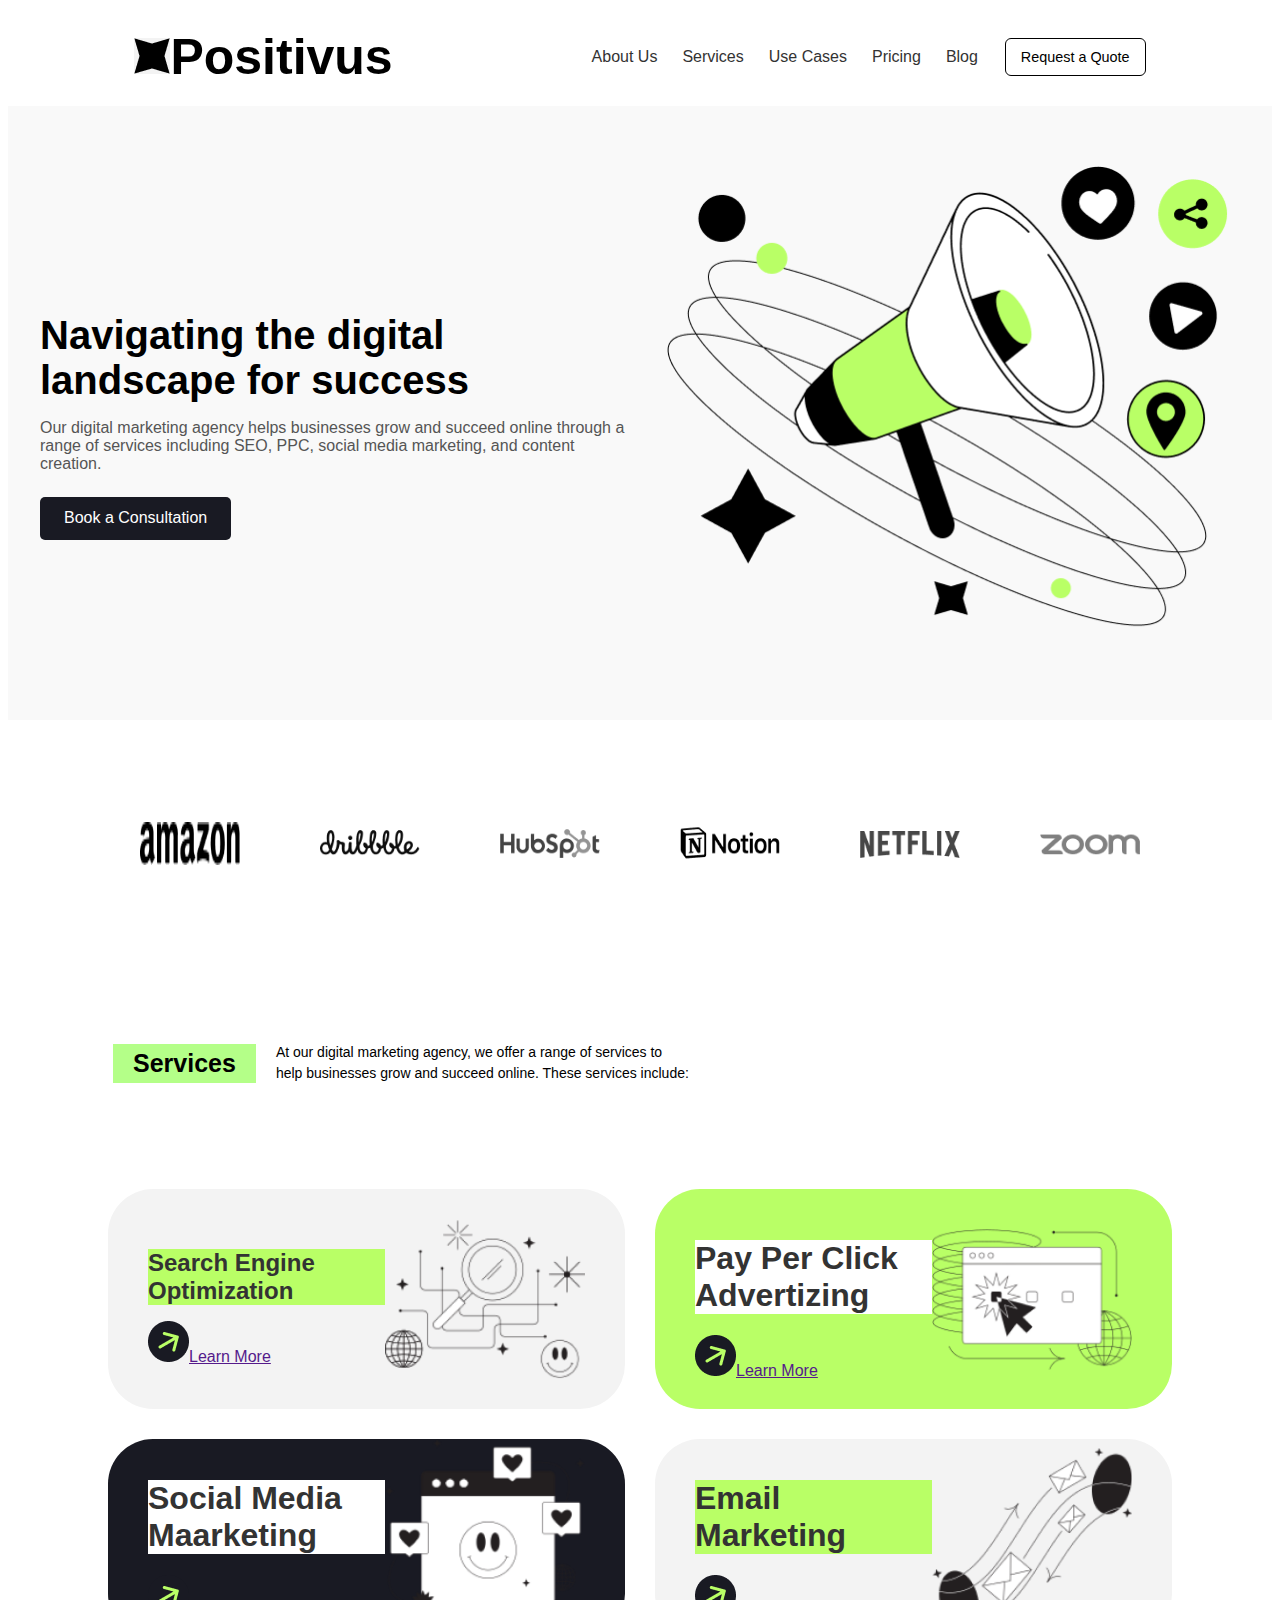
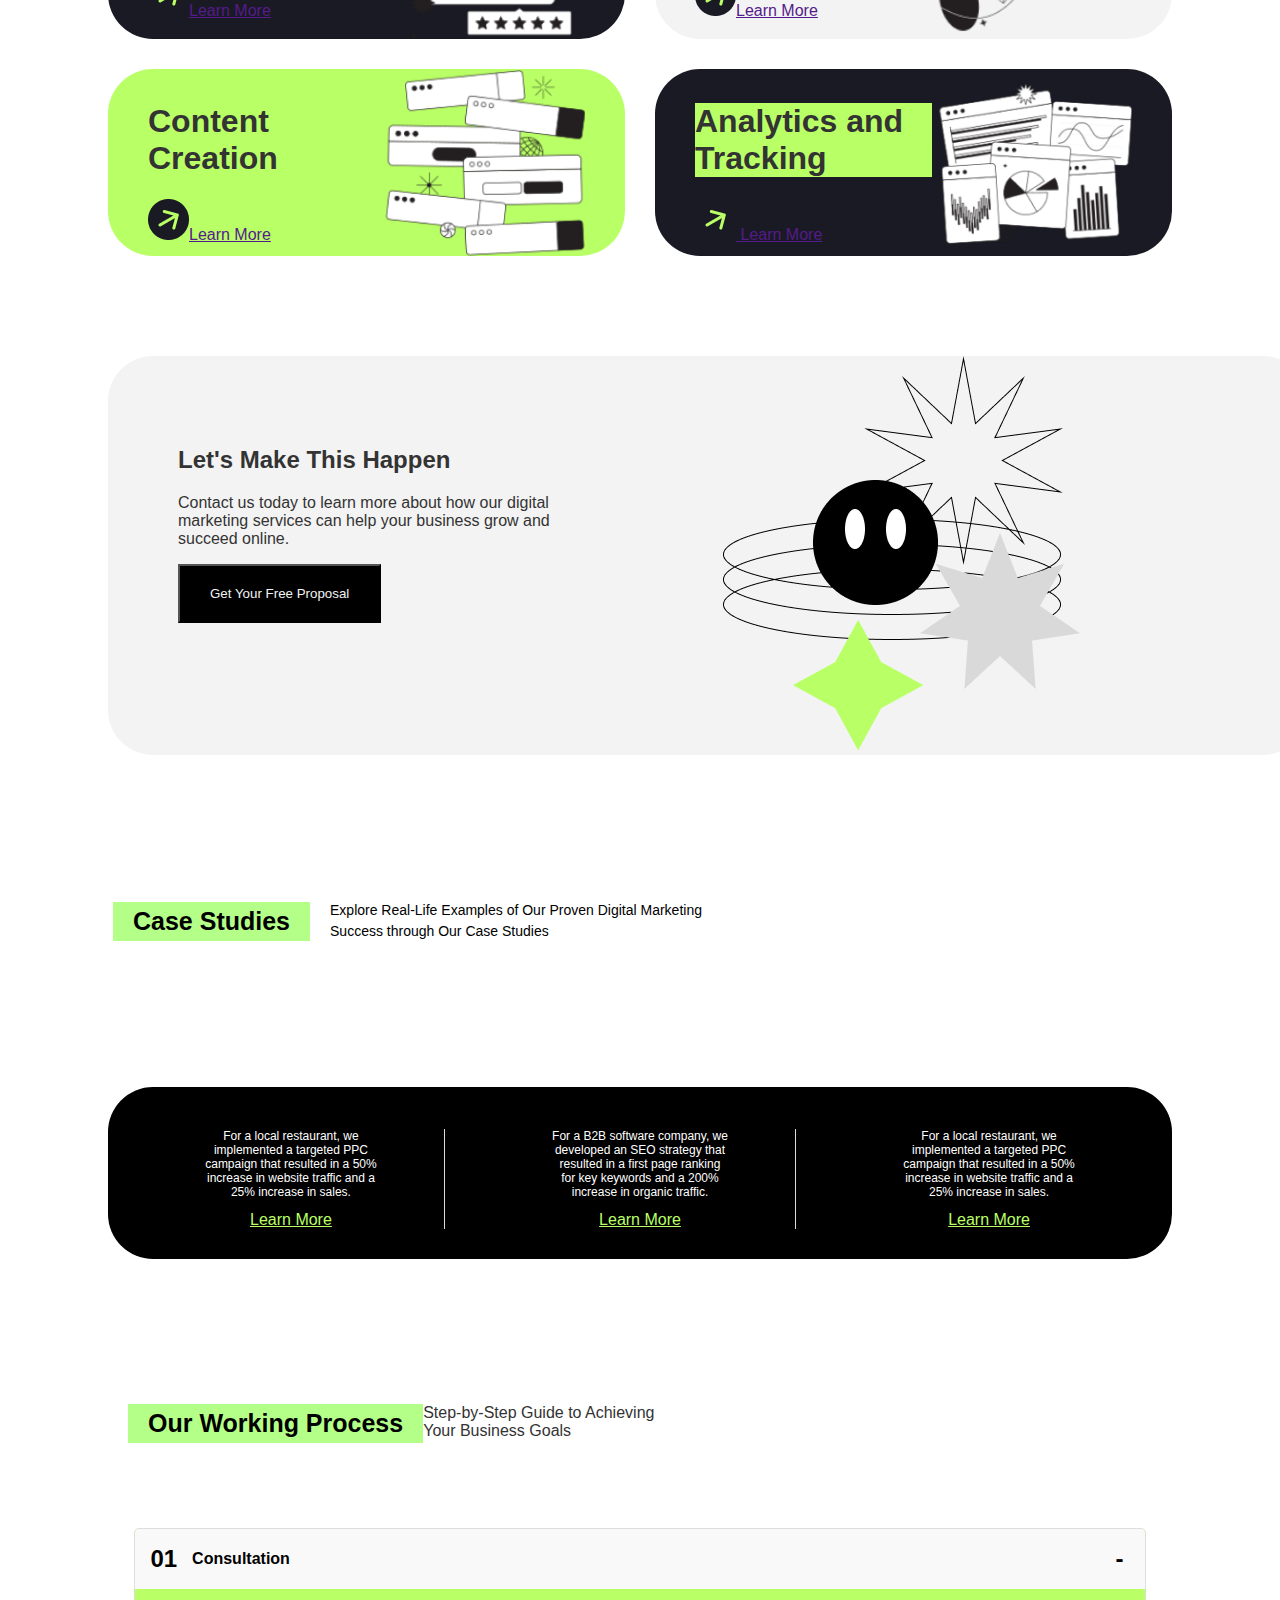
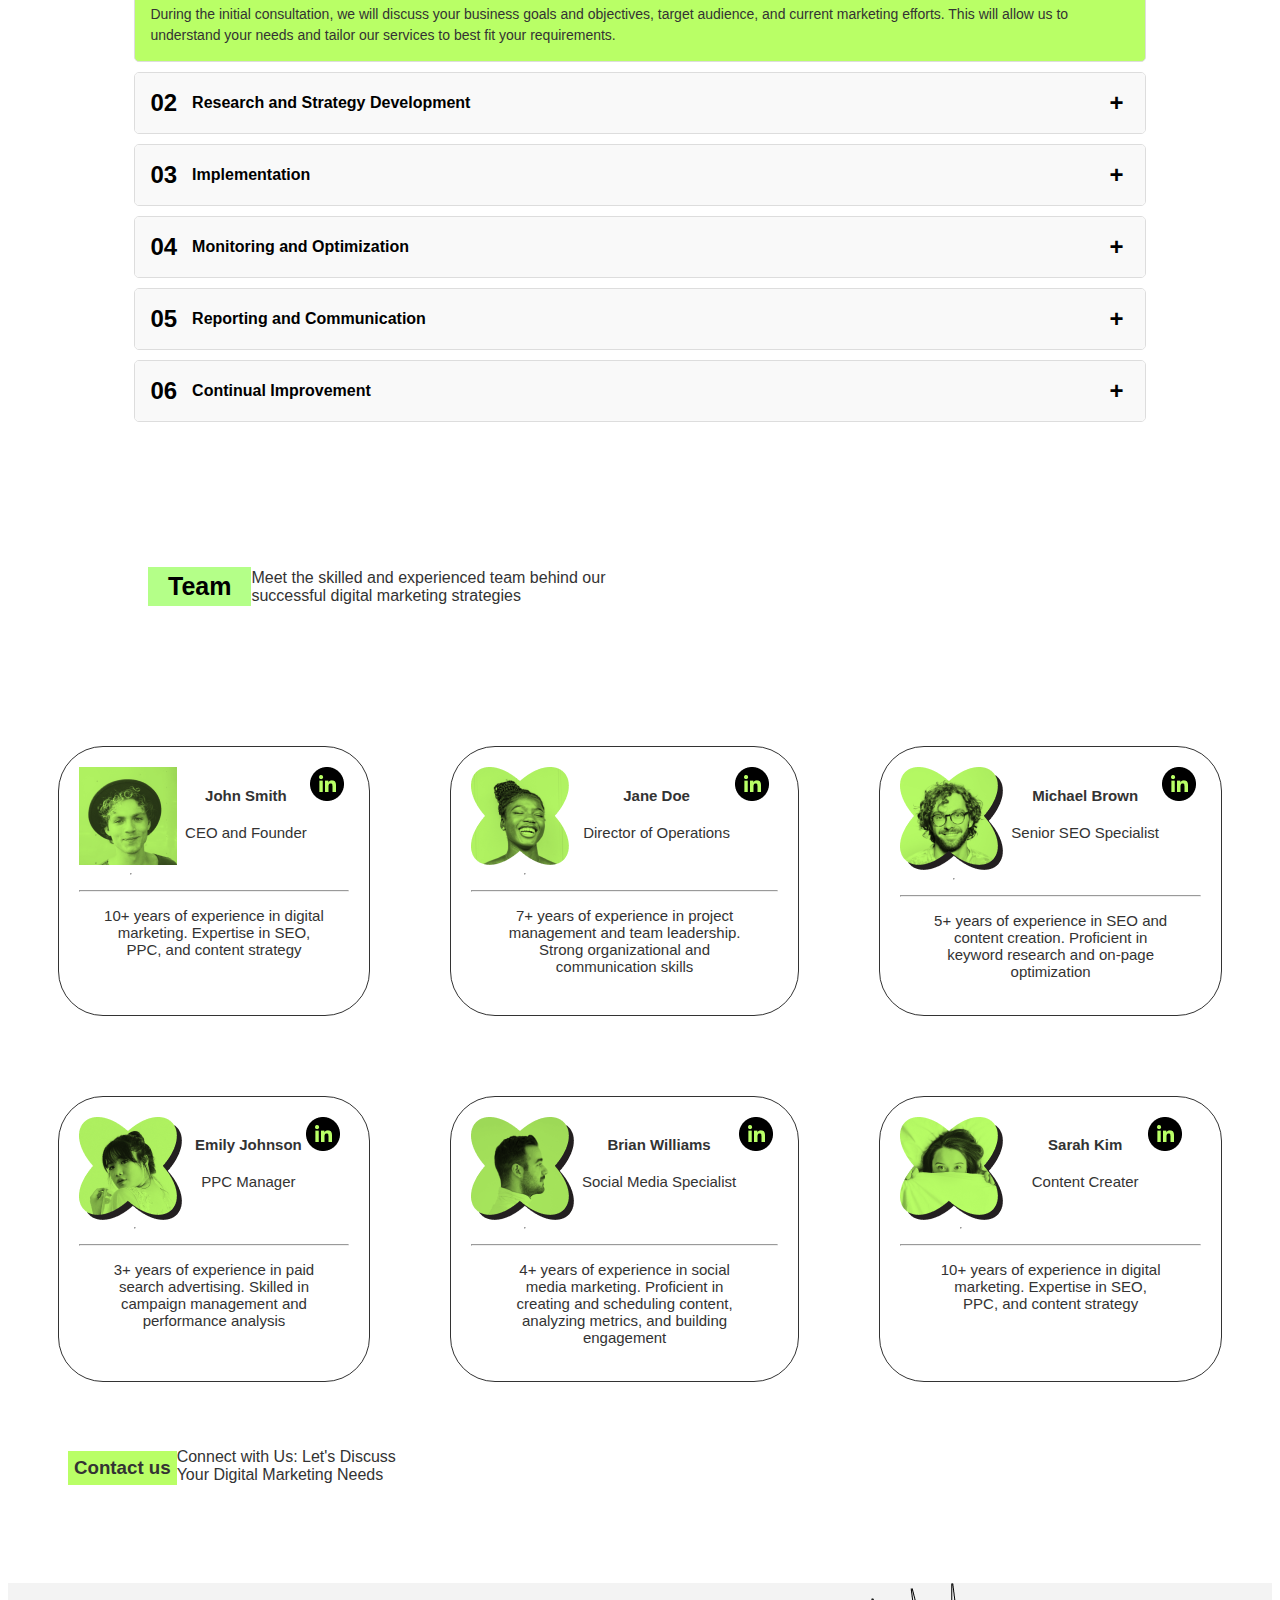
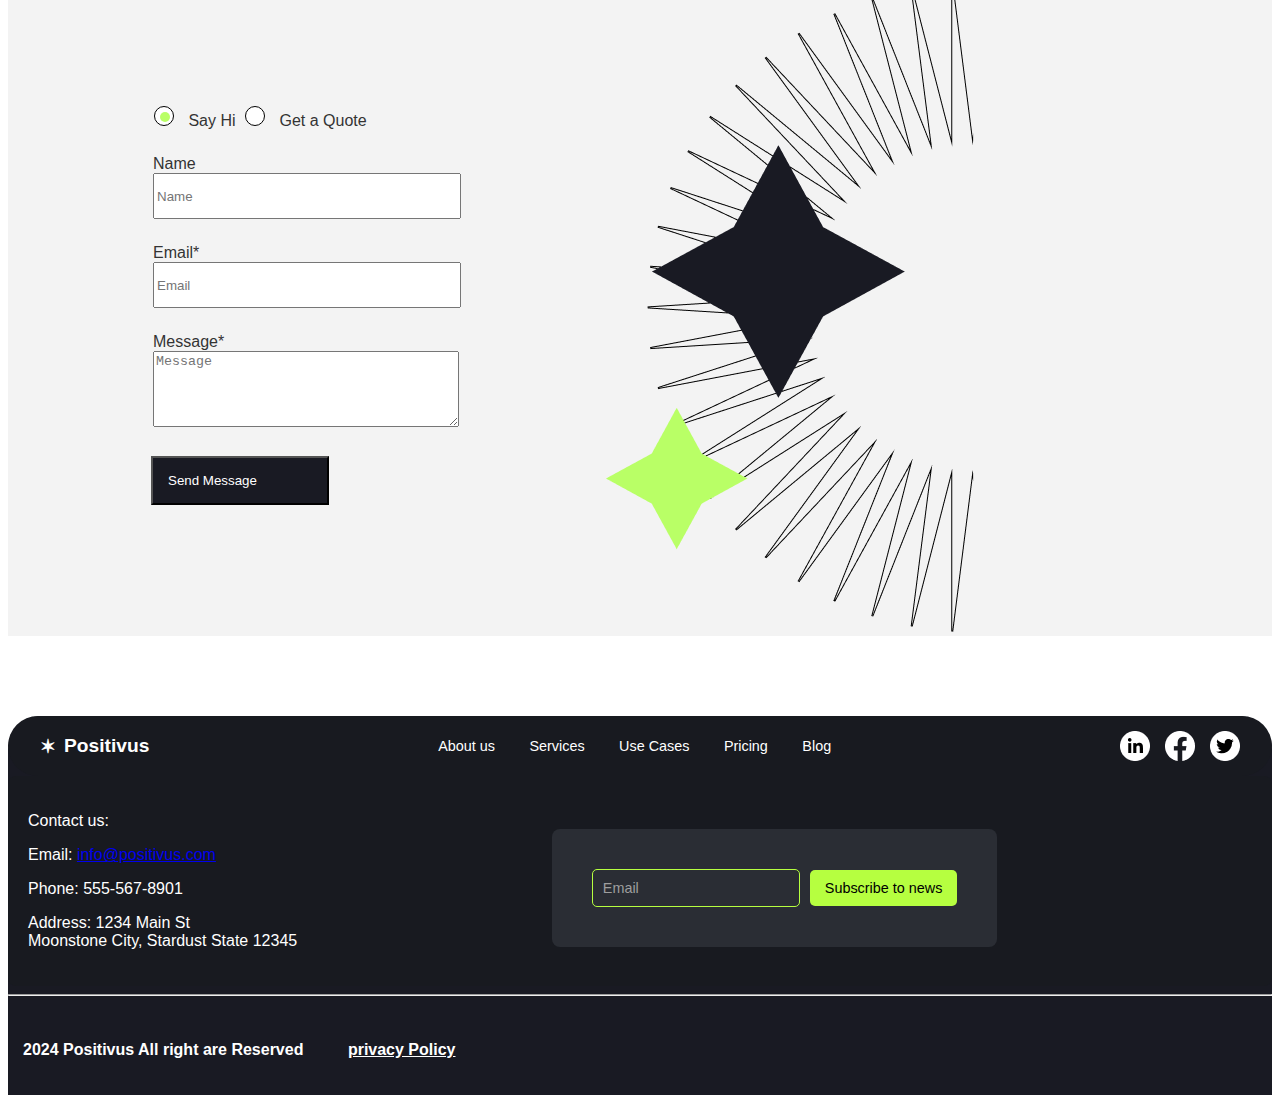
<file: index.html>
<!DOCTYPE html>
<html lang="en">
<head>
    <meta charset="UTF-8">
    <meta name="viewport" content="width=device-width, initial-scale=1.0">
    <title>Document</title>
    <link rel="stylesheet" href="style.css">
</head>
<body>
    <!-- Navbar -->
  <header class="navbar">
    <div class="logo"><img class="one" src="photo/logo.png" alt="">Positivus</div>
    <nav>
      <ul class="nav-links">
        <li><a href="pages/about-us.html">About Us</a></li>
        <li><a href="pages/services.html">Services</a></li>
        <li><a href="pages/user-case.html">Use Cases</a></li>
        <li><a href="pages/Pricing.html">Pricing</a></li>
        <li><a href="pages/blog.html">Blog</a></li>
      </ul>
    </nav>
    <button class="quote-btn">Request a Quote</button>
  </header>

  <!-- Hero Section -->
  <main class="hero">
    <div class="hero-content">
      <h1>Navigating the digital landscape for success</h1>
      <p>
        Our digital marketing agency helps businesses grow and succeed online
        through a range of services including SEO, PPC, social media marketing,
        and content creation.
      </p>
      <button class="consult-btn">Book a Consultation</button>
    </div>
    <div class="hero-image">
      <img src="photo/Illustration.png" alt="Digital Marketing Illustration">
    </div>
  </main>

 
  <section class="brands">
    <!-- <h2>Trusted by Leading Companies</h2> -->
    <div class="brand-logos">
      <img src="photo/amazon.png" alt="Amazon">
      <img src="photo/dirbble.png" alt="Dribbble">
      <img src="photo/hubspot.png" alt="HubSpot">
      <img src="photo/notion.png" alt="Notion">
      <img src="photo/netflix.png" alt="Netflix">
      <img src="photo/zoom.png" alt="Zoom">
    </div>
  </section>

  <div class="services-container">
    <div class="services-title">Services</div>
    <div class="services-text">
        At our digital marketing agency, we offer a range of services to <br> help businesses grow and succeed online. These services include:
    </div>
</div>
<div class="grid-container">
        
  <div class="first card  one">
      <div class="content">
          <h1 class="search">Search Engine Optimization</h1>
          <a href=""><img src="photo/learnmore.png" alt="">Learn More</a>
      </div>
      <img class="images" src="photo/websearch.png" alt="">
  </div>
  
  <div class="first card two">

      <div class="content">
          <h1 class="pay">Pay Per Click Advertizing</h1>
         <a href=""><img src="photo/learnmore.png" alt="">Learn More</a>
      </div>
      <img class="images" src="photo/payperclick.png" alt="">

  </div>
 
  <div class="first card three">
      <div class="content">
          <h1 class="social">Social Media Maarketing</h1>
         <a href=""><img src="photo/learnmore.png" alt="">Learn More</a>
      </div>
      <img class="images" src="photo/Socialmediamarketing.png" alt="">
      
  </div>
  <div class="first card four">
      <div class="content">
          <h1 class="email">Email Marketing</h1>
         <a href=""><img src="photo/learnmore.png" alt="">Learn More</a>
      </div>
      <img class="first images" src="photo/Email marketing.png" alt="">
  </div>
  <div class="first card five">
      <div class="first content">
          <h1>Content Creation</h1>
         <a href=""><img src="photo/learnmore.png" alt="">Learn More</a>
      </div>
      <img class="first images" src="photo/contentcreation.png" alt="">
  </div>
  <div class="first card six">
      <div class="content">
          <h1 class="Analytics">Analytics and Tracking</h1>
        <a  href=""> <img class="something" src="photo/learnmore.png" alt=""> <span class="manmade">Learn More</span></a>
        
      </div>
      <img class="images" src="photo/analysisandtracking.png" alt="">
  </div>
</div>

<div class="container">

  <div class="firstc">
 <h2>Let's Make This Happen</h2>
 <p> Contact us today to learn more about how our digital  <br>marketing services can help your business grow and <br> succeed online.</p>
  

 <button class="free">Get Your Free Proposal</button>
</div>

  <div class="secondc">
     <img src="photo/ok.png" alt="">
  </div>

 </div>

 <div class="case-study-container">
  <div class="case-study-title">Case Studies</div>
  <div class="case-study-text">
      Explore Real-Life Examples of Our Proven Digital Marketing <br>Success through Our Case Studies
  </div>

  </div>
  
  <div class="casegrid-container">
    <div class="grid-item item-one">
        <div class="content-one">
            <p>For a local restaurant, we <br> implemented a targeted PPC <br>campaign that resulted in a 50% <br>increase in website traffic and a <br>25% increase in sales.</p>
            <a href="#">Learn More</a>
        </div>
    </div>

    <div class="grid-item item-two">
        <div class="content-two">
            <p>For a B2B software company, we <br>developed an SEO strategy that <br>resulted in a first page ranking <br>for key keywords and a 200% <br>increase in organic traffic.</p>
            <a href="#">Learn More</a>
        </div>
    </div>

    <div class="grid-item item-three">
        <div class="content-three">
            <p>For a local restaurant, we <br> implemented a targeted PPC <br>campaign that resulted in a 50% <br>increase in website traffic and a <br>25% increase in sales.</p>
            <a href="#">Learn More</a>
        </div>
    </div>  
</div>

<div class="Working-container">
  <div class="Working-container-title">Our Working Process</div>
  <div class="Working-container-text">
      Step-by-Step Guide to Achieving <br>Your Business Goals
  </div>
</div>

<div class="accordion-container">
  <div class="accordion-item active">
    <div class="accordion-header">
      <span class="accordion-number">01</span>
      <span class="accordion-title">Consultation</span>
      <button class="accordion-toggle">-</button>
    </div>
    <div class="accordion-content">
      <p>
        During the initial consultation, we will discuss your business goals and objectives, target audience, and current marketing efforts. This will allow us to understand your needs and tailor our services to best fit your requirements.
      </p>
    </div>
  </div>
  <div class="accordion-item">
    <div class="accordion-header">
      <span class="accordion-number">02</span>
      <span class="accordion-title">Research and Strategy Development</span>
      <button class="accordion-toggle">+</button>
    </div>
    <div class="accordion-content">
      <p>
        Our team conducts in-depth research to understand market trends and develops a customized strategy to align with your business goals.
      </p>
    </div>
  </div>
  <div class="accordion-item">
    <div class="accordion-header">
      <span class="accordion-number">03</span>
      <span class="accordion-title">Implementation</span>
      <button class="accordion-toggle">+</button>
    </div>
    <div class="accordion-content">
      <p>
        We implement the strategies with precision, ensuring all aspects of your business requirements are met effectively and on time.
      </p>
    </div>
  </div>
  <div class="accordion-item">
    <div class="accordion-header">
      <span class="accordion-number">04</span>
      <span class="accordion-title">Monitoring and Optimization</span>
      <button class="accordion-toggle">+</button>
    </div>
    <div class="accordion-content">
      <p>
        Continuous monitoring helps us analyze performance, identify improvement areas, and optimize processes for better results.
      </p>
    </div>
  </div>
  <div class="accordion-item">
    <div class="accordion-header">
      <span class="accordion-number">05</span>
      <span class="accordion-title">Reporting and Communication</span>
      <button class="accordion-toggle">+</button>
    </div>
    <div class="accordion-content">
      <p>
        Transparent reporting ensures you stay updated on progress, with regular communication to address your feedback.
      </p>
    </div>
  </div>
  <div class="accordion-item">
    <div class="accordion-header">
      <span class="accordion-number">06</span>
      <span class="accordion-title">Continual Improvement</span>
      <button class="accordion-toggle">+</button>
    </div>
    <div class="accordion-content">
      <p>
        We embrace innovation and implement changes as required to ensure sustained growth and success for your business.
      </p>
    </div>
  </div>
</div>
<div class="team-container">
  <div class="team-container-title">Team</div>
  <div class="team-container-text">
      Meet the skilled and experienced team behind our  <br>successful digital marketing strategies
  </div>
</div>

<div class="team-grid-container">
  <div class="team-grid-item">
    <div class="team-info-card">
        <!-- Profile Image -->
        <img class="team-images-info-card" src="photo/johansmith.png" alt="Profile Picture">

        <!-- Header Section -->
        <div class="team-header-section">
            <h4>John Smith</h4>
            <p>CEO and Founder</p>
        </div>

        <!-- Social Icon -->
        <img class="team-logo-info-card" src="photo/Social icon.png" alt="Social Media Icon">
        
        <hr>
    </div>
    <hr>
    <p>10+ years of experience in digital <br>marketing. Expertise in SEO,<br> PPC, and content strategy</p>
  </div>
  <div class="team-grid-item">
    <div class="team-info-card">
        <!-- Profile Image -->
        <img class="team-images-info-card" src="photo/jane doe.png" alt="Profile Picture">

      
        <div class="team-header-section">
            <h4>Jane Doe</h4>
            <p>Director of Operations</p>
        </div>

        <!-- Social Icon -->
        <img class="team-logo-info-card" src="photo/Social icon.png" alt="Social Media Icon">
        
        <hr>
    </div>
    <hr>
    <p>7+ years of experience in project <br> management and team leadership. <br> Strong organizational and <br> communication skills</p>
  </div>
  <div class="team-grid-item">
    <div class="team-info-card">
       
        <img class="team-images-info-card" src="photo/michealbrown.png" alt="Profile Picture">

        
        <div class="team-header-section">
            <h4>Michael Brown</h4>
            <p>Senior SEO Specialist</p>
        </div>

        <!-- Social Icon -->
        <img class="team-logo-info-card" src="photo/Social icon.png" alt="Social Media Icon">
        
        <hr>
    </div>
    <hr>
    <p>5+ years of experience in SEO and <br> content creation. Proficient in <br> keyword research and on-page <br> optimization</p>
  </div>  
  <div class="team-grid-item">
    <div class="team-info-card">
   
        <img class="team-images-info-card" src="photo/emilyjohanson.png" alt="Profile Picture">

        
        <div class="team-header-section">
            <h4>Emily Johnson</h4>
            <p>PPC Manager</p>
        </div>

       
        <img class="team-logo-info-card" src="photo/Social icon.png" alt="Social Media Icon">
        
        <hr>
    </div>
    <hr>
    <p>3+ years of experience in paid <br> search advertising. Skilled in <br> campaign management and <br>performance analysis</p>
  </div>
  <div class="team-grid-item">
    <div class="team-info-card">
        <!-- Profile Image -->
        <img class="team-images-info-card" src="photo/brian.png" alt="Profile Picture">

        <!-- Header Section -->
        <div class="team-header-section">
            <h4>Brian Williams</h4>
            <p>Social Media Specialist</p>
        </div>

        <!-- Social Icon -->
        <img class="team-logo-info-card" src="photo/Social icon.png" alt="Social Media Icon">
        
        <hr>
    </div>
    <hr>
    <p>4+ years of experience in social <br>media marketing. Proficient in <br>creating and scheduling content,<br>analyzing metrics,  and building <br> engagement</p>
  </div>  
  <div class="team-grid-item">
    <div class="team-info-card">
        <img class="team-images-info-card" src="photo/sarah.png" alt="Profile Picture">

      
        <div class="team-header-section">
            <h4>Sarah Kim</h4>
            <p>Content Creater</p>
        </div>

        <!-- Social Icon -->
        <img class="team-logo-info-card" src="photo/Social icon.png" alt="Social Media Icon">
        
        <hr>
    </div>
    <hr>
    <p>10+ years of experience in digital <br>marketing. Expertise in SEO,<br> PPC, and content strategy</p>
  </div>  
   
</div>


<div class="Contact-us">

  <h3 class="Contact-us-header">Contact us</h3>
  <p class="Contact-us-paragraph">Connect with Us: Let's Discuss <br> Your Digital Marketing Needs</p>
</div>

<div class="Contact-us-main">
  <div class="form">
  
    <div class="form-container">
      <!-- <h2>Contact Us</h2> -->
      <div class="radio-group">
          <label>
              <input type="radio" name="contact_reason" value="hi" checked> Say Hi
          </label>
          <label>
              <input type="radio" name="contact_reason" value="quote"> Get a Quote
          </label>
      </div>
      <form>
          <div class="form-group">
              <label for="name">Name</label>
              <br>
              <input type="text" id="name" name="name" placeholder="Name" required>
          </div>
          <div class="form-group">
              <label for="email">Email*</label>
              <br>
              <input type="email" id="email" name="email" placeholder="Email" required>
          </div>
          <div class="form-group">
              <label for="message">Message*</label>
              <br>
              <textarea id="message" class="Ok" name="message" rows="7" placeholder="Message" required></textarea>
          </div>
          <button type="submit" class="btn-submit">Send Message</button>
      </form>
  </div>
  
  </div>
  <div class="image-contact">
  <img src="photo/contactus.png" alt="">
  </div>
  
  </div>
  

<section class="footer-main">
  <header class="footer-navbar">
      <div class="footer-navbar-container">
          <div class="footer-logo">
              <span class="footer-logo-icon">✶</span> <span class="logo-text">Positivus</span>
          </div>
          <nav class="footer-nav-links">
              <a href="pages/about-us.html">About us</a>
              <a href="pages/services.html">Services</a>
              <a href="pages/user-case.html">Use Cases</a>
              <a href="pages/Pricing.html">Pricing</a>
              <a href="pages/blog.html">Blog</a>
          </nav>
          <div class="footer-social-icons">
              <img src="photo/LINKDINE.png" alt="">
               <img src="photo/FACEBOOK.png" alt="">
               <img src="photo/TWITTER.png" alt="">
          </div>
  
  
  
      </div>
  </header>
  
  <!-- 2nd -->
  <div class="footer-contact-section">
  
      <div class="contact-info">
          <p class="contact-title">Contact us:</p>
          <p>Email: <a href="mailto:info@positivus.com">info@positivus.com</a></p>
          <p>Phone: 555-567-8901</p>
          <p>
              Address: 1234 Main St<br>
              Moonstone City, Stardust State 12345
          </p>
      </div>
      <div class="subscribe-form">
          <input type="email" placeholder="Email" class="email-input">
          <button class="subscribe-button">Subscribe to news</button>
      </div>
    
  </div>
  
  <hr>
          
  <!-- 3rd -->
  <div class="privacy">
  
      <h4>2024 Positivus All right are Reserved <a href="#">privacy Policy</a></h4>
  </div>
  
  </div>
  </section>


<script src="script.js"></script>

</body>
</html>
</file>
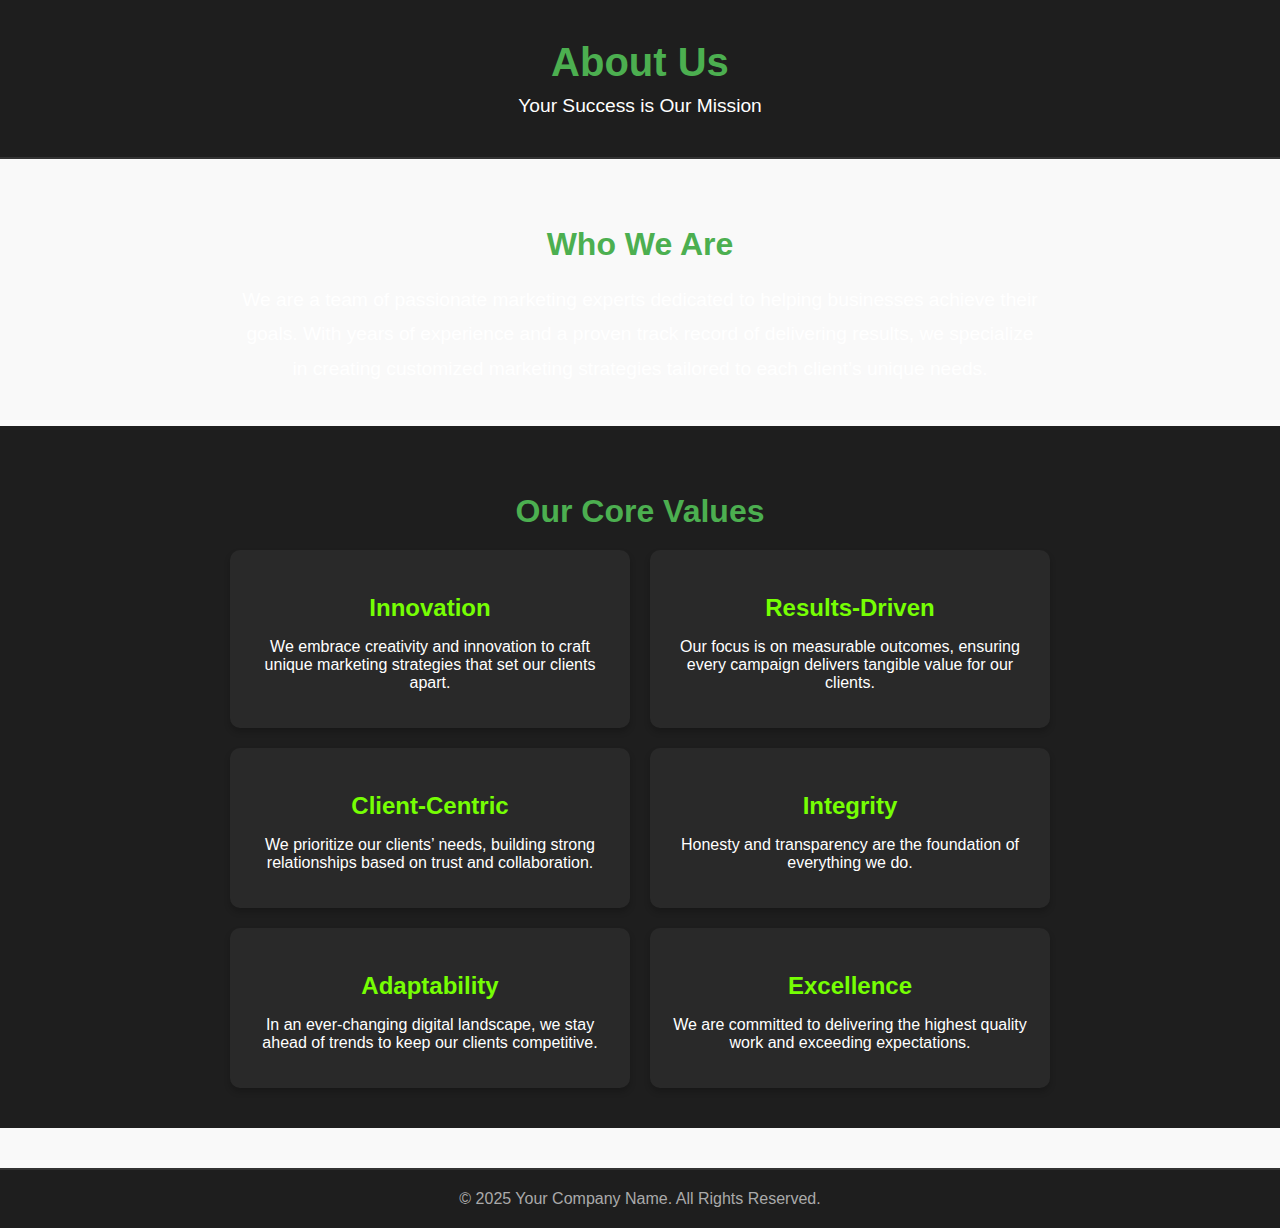
<file: pages/about-us.html>
<!DOCTYPE html>
<html lang="en">
<head>
    <meta charset="UTF-8">
    <meta name="viewport" content="width=device-width, initial-scale=1.0">
    <title>About us</title>
</head>
<body>
    <!DOCTYPE html>
<html lang="en">
<head>
  <meta charset="UTF-8">
  <meta name="viewport" content="width=device-width, initial-scale=1.0">
  <title>About Us</title>
  <link rel="stylesheet" href="C:\Users\Dilip Nandiwale\Desktop\Task Insta ICT\style.css">
  <style>
    body {
      font-family: Arial, sans-serif;
      margin: 0;
      padding: 0;
      background-color: #f9f9f9;
      color: #ffffff;
    }

    header {
      background-color: #1e1e1e;
      padding: 40px 20px;
      text-align: center;
      border-bottom: 2px solid #333;
    }

    header h1 {
      font-size: 2.5em;
      color: #4caf50;
      margin: 0;
    }

    header p {
      font-size: 1.2em;
      margin: 10px 0 0;
    }

    .about-section {
      padding: 40px 20px;
      text-align: center;
    }

    .about-section h2 {
      font-size: 2em;
      margin-bottom: 20px;
      color: #4caf50;
    }

    .about-section p {
      font-size: 1.2em;
      line-height: 1.8;
      max-width: 800px;
      margin: 0 auto;
    }

    .values-section {
      background-color: #1e1e1e;
      padding: 40px 20px;
      text-align: center;
    }

    .values-section h2 {
      font-size: 2em;
      color: #4caf50;
      margin-bottom: 20px;
    }

    .values-list {
      display: flex;
      flex-wrap: wrap;
      justify-content: center;
      gap: 20px;
      max-width: 1200px;
      margin: 0 auto;
      padding: 0;
      list-style: none;
    }

    .values-list li {
      background-color: #292929;
      border-radius: 10px;
      padding: 20px;
      flex: 1 1 calc(33.33% - 40px);
      max-width: calc(33.33% - 40px);
      box-shadow: 0 4px 6px rgba(0, 0, 0, 0.2);
    }

    .values-list li h3 {
      font-size: 1.5em;
      color: #76ff03;
      margin-bottom: 10px;
    }

    footer {
      background-color: #1e1e1e;
      padding: 20px;
      text-align: center;
      border-top: 2px solid #333;
      margin-top: 40px;
    }

    footer p {
      margin: 0;
      font-size: 1em;
      color: #aaa;
    }

    @media (max-width: 768px) {
      .values-list li {
        flex: 1 1 calc(100% - 40px);
        max-width: calc(100% - 40px);
      }
    }
  </style>
</head>
<body>
   
<header>
  <h1>About Us</h1>
  <p>Your Success is Our Mission</p>
</header>

<section class="about-section">
  <h2>Who We Are</h2>
  <p>
    We are a team of passionate marketing experts dedicated to helping businesses achieve their goals. 
    With years of experience and a proven track record of delivering results, we specialize in creating 
    customized marketing strategies tailored to each client’s unique needs.
  </p>
</section>

<section class="values-section">
  <h2>Our Core Values</h2>
  <ul class="values-list">
    <li>
      <h3>Innovation</h3>
      <p>We embrace creativity and innovation to craft unique marketing strategies that set our clients apart.</p>
    </li>
    <li>
      <h3>Results-Driven</h3>
      <p>Our focus is on measurable outcomes, ensuring every campaign delivers tangible value for our clients.</p>
    </li>
    <li>
      <h3>Client-Centric</h3>
      <p>We prioritize our clients’ needs, building strong relationships based on trust and collaboration.</p>
    </li>
    <li>
      <h3>Integrity</h3>
      <p>Honesty and transparency are the foundation of everything we do.</p>
    </li>
    <li>
      <h3>Adaptability</h3>
      <p>In an ever-changing digital landscape, we stay ahead of trends to keep our clients competitive.</p>
    </li>
    <li>
      <h3>Excellence</h3>
      <p>We are committed to delivering the highest quality work and exceeding expectations.</p>
    </li>
  </ul>
</section>

<footer>
  <p>&copy; 2025 Your Company Name. All Rights Reserved.</p>
</footer>

</body>
</html>

</body>
</html>
</file>
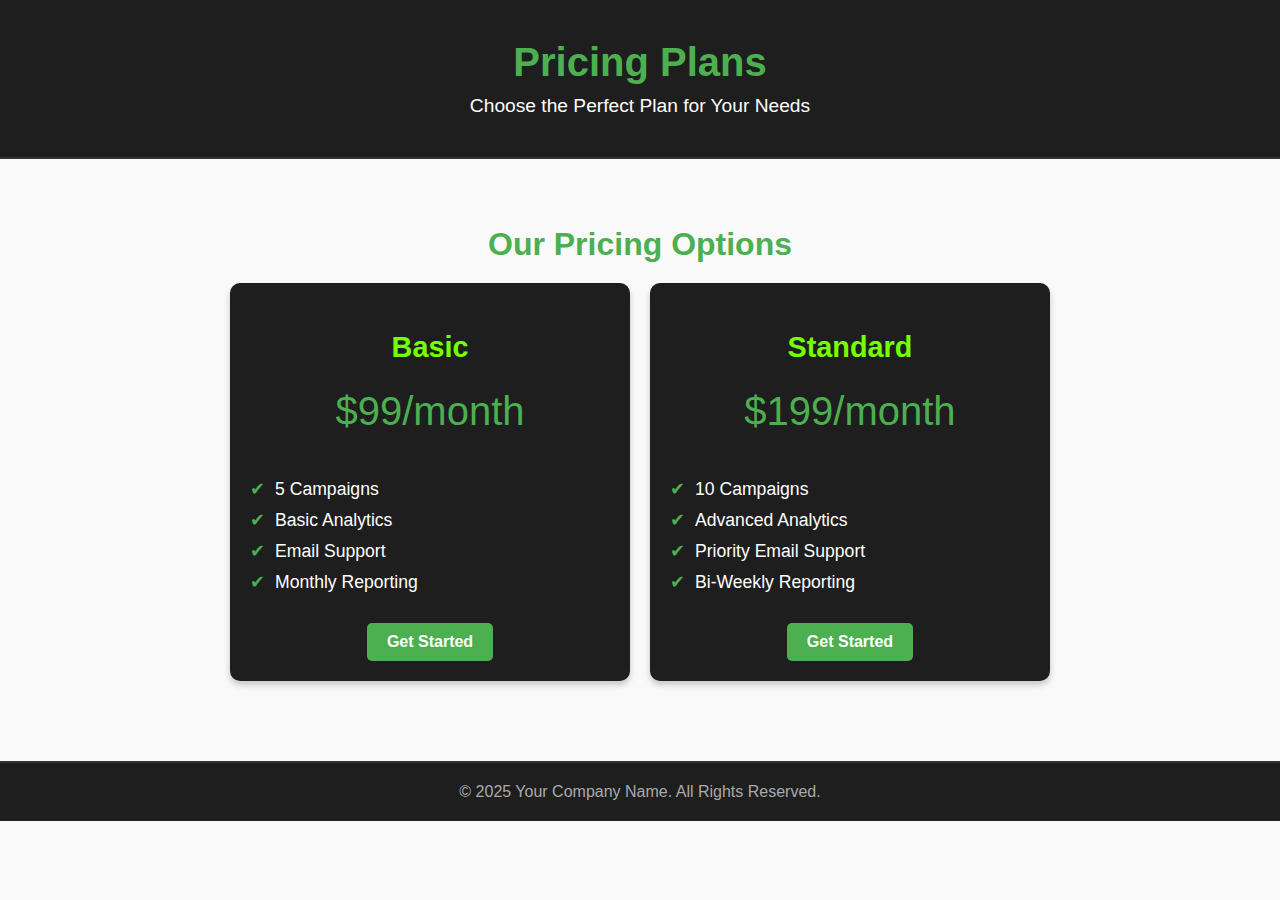
<file: pages/Pricing.html>
<!DOCTYPE html>
<html lang="en">
<head>
  <meta charset="UTF-8">
  <meta name="viewport" content="width=device-width, initial-scale=1.0">
  <title>Pricing</title>
  <style>
    body {
      font-family: Arial, sans-serif;
      margin: 0;
      padding: 0;
      background-color: #f9f9f9;
      color: #ffffff;
    }

    header {
      background-color: #1e1e1e;
      padding: 40px 20px;
      text-align: center;
      border-bottom: 2px solid #333;
    }

    header h1 {
      font-size: 2.5em;
      color: #4caf50;
      margin: 0;
    }

    header p {
      font-size: 1.2em;
      margin: 10px 0 0;
    }

    .pricing-section {
      padding: 40px 20px;
      text-align: center;
    }

    .pricing-section h2 {
      font-size: 2em;
      margin-bottom: 20px;
      color: #4caf50;
    }

    .pricing-grid {
      display: flex;
      flex-wrap: wrap;
      justify-content: center;
      gap: 20px;
      max-width: 1200px;
      margin: 0 auto;
    }

    .pricing-card {
      background-color: #1e1e1e;
      border-radius: 10px;
      padding: 20px;
      flex: 1 1 calc(33.33% - 40px);
      max-width: calc(33.33% - 40px);
      box-shadow: 0 4px 6px rgba(0, 0, 0, 0.2);
      display: flex;
      flex-direction: column;
      align-items: center;
      text-align: center;
    }

    .pricing-card h3 {
      font-size: 1.8em;
      color: #76ff03;
      margin-bottom: 10px;
    }

    .pricing-card .price {
      font-size: 2.5em;
      color: #4caf50;
      margin: 15px 0;
    }

    .pricing-card ul {
      list-style: none;
      padding: 0;
      margin: 20px 0;
      text-align: left;
      width: 100%;
    }

    .pricing-card ul li {
      margin: 10px 0;
      font-size: 1.1em;
    }

    .pricing-card ul li::before {
      content: "✔";
      color: #4caf50;
      margin-right: 10px;
    }

    .pricing-card a {
      text-decoration: none;
      color: #ffffff;
      background-color: #4caf50;
      padding: 10px 20px;
      border-radius: 5px;
      font-weight: bold;
      transition: background-color 0.3s ease;
    }

    .pricing-card a:hover {
      background-color: #76ff03;
    }

    footer {
      background-color: #1e1e1e;
      padding: 20px;
      text-align: center;
      border-top: 2px solid #333;
      margin-top: 40px;
    }

    footer p {
      margin: 0;
      font-size: 1em;
      color: #aaa;
    }

    @media (max-width: 768px) {
      .pricing-card {
        flex: 1 1 calc(100% - 40px);
        max-width: calc(100% - 40px);
      }
    }
  </style>
</head>
<body>
    
<header>
  <h1>Pricing Plans</h1>
  <p>Choose the Perfect Plan for Your Needs</p>
</header>

<section class="pricing-section">
  <h2>Our Pricing Options</h2>
  <div class="pricing-grid">
    <div class="pricing-card">
      <h3>Basic</h3>
      <div class="price">$99/month</div>
      <ul>
        <li>5 Campaigns</li>
        <li>Basic Analytics</li>
        <li>Email Support</li>
        <li>Monthly Reporting</li>
      </ul>
      <a href="#">Get Started</a>
    </div>
    <div class="pricing-card">
      <h3>Standard</h3>
      <div class="price">$199/month</div>
      <ul>
        <li>10 Campaigns</li>
        <li>Advanced Analytics</li>
        <li>Priority Email Support</li>
        <li>Bi-Weekly Reporting</li>
      </ul>
      <a href="#">Get Started</a>
    </div>
    
</section>

<footer>
  <p>&copy; 2025 Your Company Name. All Rights Reserved.</p>
</footer>

</body>
</html>
</file>
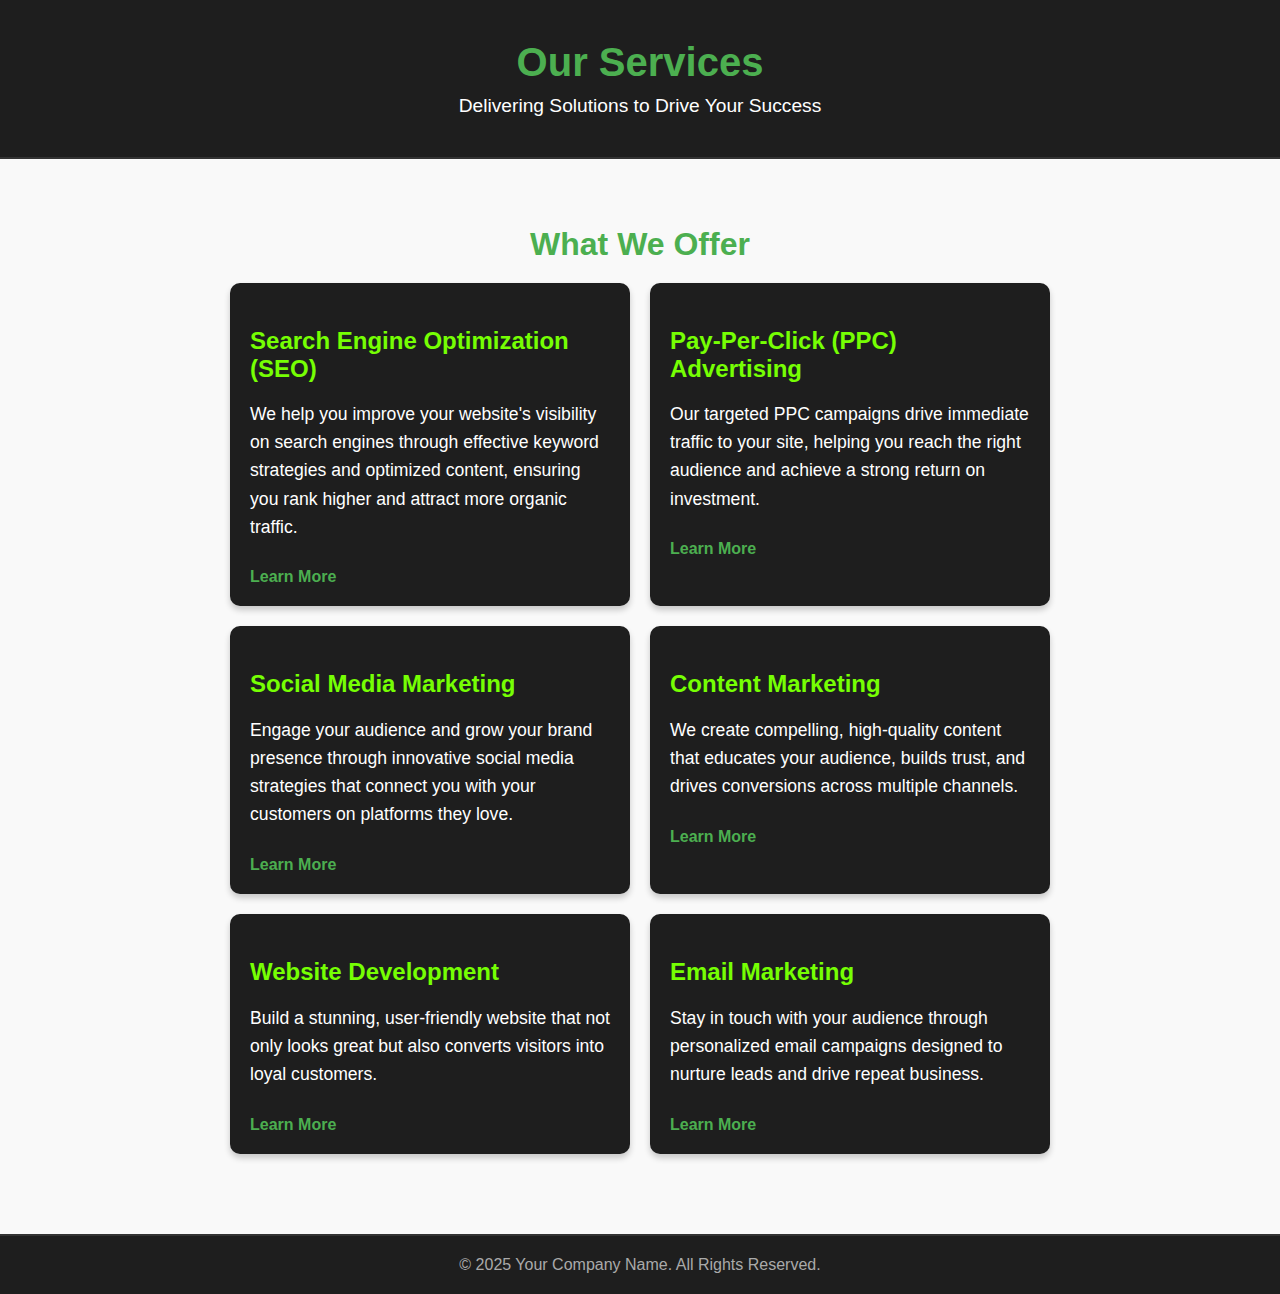
<file: pages/services.html>
<!DOCTYPE html>
<html lang="en">
<head>
  <meta charset="UTF-8">
  <meta name="viewport" content="width=device-width, initial-scale=1.0">
  <title>Our Services</title>
  <style>
    body {
      font-family: Arial, sans-serif;
      margin: 0;
      padding: 0;
      background-color:#f9f9f9;
      color: #ffffff;
    }

    header {
      background-color: #1e1e1e;
      padding: 40px 20px;
      text-align: center;
      border-bottom: 2px solid #333;
    }

    header h1 {
      font-size: 2.5em;
      color: #4caf50;
      margin: 0;
    }

    header p {
      font-size: 1.2em;
      margin: 10px 0 0;
    }

    .services-section {
      padding: 40px 20px;
      text-align: center;
    }

    .services-section h2 {
      font-size: 2em;
      margin-bottom: 20px;
      color: #4caf50;
    }

    .services-list {
      display: flex;
      flex-wrap: wrap;
      justify-content: center;
      gap: 20px;
      max-width: 1200px;
      margin: 0 auto;
    }

    .service-item {
      background-color: #1e1e1e;
      border-radius: 10px;
      padding: 20px;
      flex: 1 1 calc(33.33% - 40px);
      max-width: calc(33.33% - 40px);
      box-shadow: 0 4px 6px rgba(0, 0, 0, 0.2);
      text-align: left;
      position: relative;
    }

    .service-item h3 {
      font-size: 1.5em;
      color: #76ff03;
      margin-bottom: 10px;
    }

    .service-item p {
      font-size: 1.1em;
      line-height: 1.6;
    }

    .service-item a {
      text-decoration: none;
      color: #4caf50;
      font-weight: bold;
      margin-top: 10px;
      display: inline-block;
      transition: color 0.3s ease;
    }

    .service-item a:hover {
      color: #76ff03;
    }

    footer {
      background-color: #1e1e1e;
      padding: 20px;
      text-align: center;
      border-top: 2px solid #333;
      margin-top: 40px;
    }

    footer p {
      margin: 0;
      font-size: 1em;
      color: #aaa;
    }

    @media (max-width: 768px) {
      .service-item {
        flex: 1 1 calc(100% - 40px);
        max-width: calc(100% - 40px);
      }
    }
  </style>
</head>
<body>
   
<header>
  <h1>Our Services</h1>
  <p>Delivering Solutions to Drive Your Success</p>
</header>

<section class="services-section">
  <h2>What We Offer</h2>
  <div class="services-list">
    <div class="service-item">
      <h3>Search Engine Optimization (SEO)</h3>
      <p>
        We help you improve your website's visibility on search engines through effective keyword strategies 
        and optimized content, ensuring you rank higher and attract more organic traffic.
      </p>
      <a href="#">Learn More</a>
    </div>
    <div class="service-item">
      <h3>Pay-Per-Click (PPC) Advertising</h3>
      <p>
        Our targeted PPC campaigns drive immediate traffic to your site, helping you reach the right audience 
        and achieve a strong return on investment.
      </p>
      <a href="#">Learn More</a>
    </div>
    <div class="service-item">
      <h3>Social Media Marketing</h3>
      <p>
        Engage your audience and grow your brand presence through innovative social media strategies that 
        connect you with your customers on platforms they love.
      </p>
      <a href="#">Learn More</a>
    </div>
    <div class="service-item">
      <h3>Content Marketing</h3>
      <p>
        We create compelling, high-quality content that educates your audience, builds trust, and drives 
        conversions across multiple channels.
      </p>
      <a href="#">Learn More</a>
    </div>
    <div class="service-item">
      <h3>Website Development</h3>
      <p>
        Build a stunning, user-friendly website that not only looks great but also converts visitors into loyal customers.
      </p>
      <a href="#">Learn More</a>
    </div>
    <div class="service-item">
      <h3>Email Marketing</h3>
      <p>
        Stay in touch with your audience through personalized email campaigns designed to nurture leads 
        and drive repeat business.
      </p>
      <a href="#">Learn More</a>
    </div>
  </div>
</section>

<footer>
  <p>&copy; 2025 Your Company Name. All Rights Reserved.</p>
</footer>

</body>
</html>
</file>
<file: style.css>
body {
    font-family: 'Arial', sans-serif;
    color: #333;
    background-color: #fff;
  }
  
  .navbar {
    display: flex;
    justify-content: space-between;
    align-items: center;
    padding:20px 10%;
    background-color: #fff;
  }
  
  .logo {
    font-size: 50px;
    font-weight: bold;
    color: #000;
  }
  
  .nav-links {
    display: flex;
    list-style: none;
    gap:25px;
    margin-left:132px;
  }
  
  
  .nav-links li a {
    text-decoration: none;
    color: #333;
    font-weight: 500;
  }
  
  .quote-btn {
    padding: 10px 15px;
    color: #000;
    border: 1px solid #000;
    border-radius: 6px;
    background-color: #fff;
    font-size: 0.9rem;
    cursor: pointer;
  }
  
  .hero {
    display: flex;
    justify-content: space-between;
    align-items: center;
    padding: 3rem 2rem;
    background-color: #f9f9f9;
  }
  
  .hero-content {
    max-width: 50%;
  }
  
  .hero-content h1 {
    font-size: 2.5rem;
    color: #000;
    margin-bottom: 1rem;
  }
  
  .hero-content p {
    font-size: 1rem;
    margin-bottom: 1.5rem;
    color: #555;
  }
  
  .consult-btn {
    padding: 0.8rem 1.5rem;
    background-color: #191A23;
    color: #fff;
    border: none;
    border-radius: 5px;
    font-size: 1rem;
    cursor: pointer;
    transition: background-color 0.3s ease;
  }
  
  .consult-btn:hover {
    background-color: #3e8e41;
  }
  
  .hero-image img {
    max-width: 100%;
    height: auto;
  }
  
 
  .brands {
    text-align: center;
    padding: 2rem 1rem;
    background-color: #fff;
    margin-top: 70px;
  }
  
  .brands h2 {
    font-size: 1.8rem;
    margin-bottom: 1rem;
    color: #000;
  }
  
  .brand-logos {
    display: flex;
    justify-content: center;
    gap: 20px;
    flex-wrap: wrap;
    gap: 80px
  }
  
  .brand-logos img {
    width: 100px;
    height: auto;
    filter: grayscale(100%);
    transition: filter 0.3s ease;
  }
  
  .brand-logos img:hover {
    filter: grayscale(0%);
  }
  
 
  .services-container {
    margin-top: 140px;
    display: flex;
    align-items: center;
   
    padding: 5px; 
  
}

.services-title {
    background-color: #b4ff88; 
    padding: 5px 20px; 
    font-weight: bold;
   
    margin-left:100px; 
    color: #000; 
    font-size: 25px;

}

.services-text {
    font-family: Arial, sans-serif;
    font-size: 14px;
    color: #000; 
    line-height: 1.5; 
    position: relative;
    left:20px
}


.grid-container {
  display: grid;
  grid-template-columns: 1fr 1fr;
  grid-template-rows:220px;
  gap: 30px;
  margin: 100px;
}

/* .first {
  grid-column: span 2;
} */

.card {
  background-color: blue;
  border-radius: 45px;
}

.first.card {
  display: flex;
  align-items: center;
  justify-content: space-between;
  padding-left:40px;
  padding-right:40px;
}

.content {
  display: flex;
  flex-direction: column;
}



.images {
  width: 200px;
  height: auto;
}

.one{

  background-color: #F3F3F3;
}

.two{
  background-color: #B9FF66;
}
.three{
  background-color:#191A23 ;
}
.four{

  background-color: #F3F3F3;
}
.five{
  background-color: #B9FF66;
}
.six{
  background-color: #191A23;
}
.search{

  background-color: #B9FF66;
  font-size:1.5rem;
  padding:0;
}
.pay{

  background-color: white;
}
.social{

  background-color: white;
}
.email{
  background-color: #B9FF66;
}

.Analytics{
  background-color: #B9FF66;
}


.container {
  display: grid;
  grid-template-columns: 1fr 1fr;
  gap: 30px;
  margin: 100px;
  background-color: #F3F3F3;
  width: 1200px;
  /* height: 347; */
  border-radius: 45px;
  margin-bottom: 140px;

}
.free{

  background-color: black;
  color: #F3F3F3;
  padding: 20px 30px;
}
.firstc{

  padding-top: 70px;
  padding-left: 70px;
}


.case-study-container{
  margin-top: 140px;
  display: flex;
  align-items: center;
 
  padding: 5px; 
  margin-bottom: 140px;

}

.case-study-title {
  background-color: #b4ff88; 
  padding: 5px 20px; 
  font-weight: bold;
 
  margin-left:100px; 
  color: #000; 
  font-size: 25px;

}

.case-study-text {
  font-family: Arial, sans-serif;
  font-size: 14px;
  color: #000; 
  line-height: 1.5; 
  position: relative;
  left:20px
}


.casegrid-container {
  display: grid;
  grid-template-columns: auto auto auto;
  background-color: black;
  border-radius: 45px;
  
  padding: 10px;
  margin: 100px;
}
.grid-item {
 
  
  padding: 20px;

  
  text-align: center;
}
.grid-item p{
  color: white;
  text-size-adjust: 12px;
}
.grid-item a{
  color:#B9FF66;
}

.caseone{

  border-right: 1px solid #dddddd;
}


.inside-div2{

  border-right: 1px solid #dddddd;
}
.inside-div3{

  border-right: 1px solid #dddddd;
}

.casegrid-container {
  display: grid;
  grid-template-columns: auto auto auto;
  background-color: black;
  border-radius: 45px;
  padding: 10px;
  margin: 100px;
}

.grid-item {
  padding: 20px;
  text-align: center;
}

.grid-item p {
  color: white;
  font-size: 12px; /* Corrected property name */
}

.grid-item a {
  color: #B9FF66;
}

.item-one .content-one {
  border-right: 1px solid #dddddd;
}

.item-two .content-two {
  border-right: 1px solid #dddddd;
}

/* .working-process-container {
   
  display: flex;

  align-items: center;
  padding: 5px;
  margin-bottom: 140px;
  margin-left: 140px;
 
}

.working-process-title {
  background-color: #b4ff88;
  padding: 5px 20px;
  font-weight: bold;
  margin-left: 10px;
  color: #000;
  font-size: 25px;
  
  
}

.working-process-text {
  font-family: Arial, sans-serif;
  font-size: 14px;
  color: #000;
  line-height: 1.5;
  position: relative;
  padding-left: 10px;
} */


.Working-container {
  margin-top: 140px;
  display: flex;
  /* align-items: center; */
 margin-bottom: 80px;

  padding: 5px; 
  margin-left: 90px;

}

.Working-container-title {
  background-color: #b4ff88; 
  padding: 5px 20px; 
  font-weight: bold;
 
  margin-left:25px; 
  color: #000; 
  font-size: 25px;

}

.Working-containers-text {
  font-family: Arial, sans-serif;
  font-size: 14px;
  color: #000; 
  line-height: 1.5; 
  position: relative;
  left:20px
}


.accordion-container {
  width: 80%;
  margin: auto;
  font-family: Arial, sans-serif;
  margin-bottom: 140px;

}

.accordion-item {
  border: 1px solid #ddd;
  border-radius: 5px;
  margin-bottom: 10px;
  overflow: hidden;
  background-color: #B9FF66;
}

.accordion-header {
  display: flex;
  justify-content: space-between;
  align-items: center;
  padding: 15px;
  background-color: #f9f9f9;
  cursor: pointer;
}

.accordion-number {
  font-size: 24px;
  font-weight: bold;
  color: #000;
}

.accordion-title {
  flex: 1;
  margin-left: 15px;
  font-size: 16px;
  font-weight: bold;
  color: #000;
}

.accordion-toggle {
  background-color: transparent;
  border: none;
  font-size: 24px;
  font-weight: bold;
  cursor: pointer;
}

.accordion-content {
  padding: 15px;
  font-size: 14px;
  color: #333;
  line-height: 1.5;
  display: none;
}

.accordion-content p {
  margin: 0;
}

.accordion-item.active .accordion-content {
  display: block;
}

/* .accordion-item.active .accordion-toggle {
  transform: rotate(45deg);
} */

.team-container {
  margin-top: 140px;
  display: flex;
  align-items: center;
 
  padding: 5px; 
  margin-bottom: 85px;

  margin-left:35px;

}

.team-container-title {
  background-color: #b4ff88; 
  padding: 5px 20px; 
  font-weight: bold;
 
  margin-left:100px; 
  color: #000; 
  font-size: 25px;

}

.team-containers-text {
  font-family: Arial, sans-serif;
  font-size: 14px;
  color: #000; 
  line-height: 1.5; 
  position: relative;
  left:20px
}


.team-grid-container {
  display: grid;
  grid-template-columns: auto auto auto;
  background-color: white;
  padding: 10px;
}

.team-grid-item {
  border: 1px solid rgba(0, 0, 0, 0.8);
  padding: 20px;
  font-size: 15px;
  margin: 40px;
  text-align: center;
  border-radius: 45px;

}

.team-info-card {
  display: grid;
  grid-template-columns: auto auto auto;
  background-color: #FFFFFF;
  flex: auto;
  grid-area: 0px;
}

.Contact-us{

  margin-left: 60px;
  
  margin-bottom: 80px;
   display: flex;

}

.Contact-us-header{
    background-color: #B9FF66;
    padding: 6px;
}
.footer-navbar {
  background-color: #181a20; /* Same dark background */
  color: #fff;
  padding: 15px 20px;
  margin-top: 80px;
  border-radius: 45px;
  
}

.footer-navbar-container {
  display: flex;
  justify-content: space-between;
  align-items: center;
  max-width: 1200px;
  margin: 0 auto;
  border-radius: 20px;
}

.footer-logo {
  display: flex;
  align-items: center;
  font-size: 1.2rem;
  font-weight: bold;
}

.footer-logo-icon {
  color: #ffffff;
  margin-right: 8px;
}

.footer-nav-links a {
  color: #ffffff;
  text-decoration: none;
  margin: 0 15px;
  font-size: 0.9rem;
}

.footer-nav-links a:hover {
  text-decoration: underline;
}

.footer-social-icons {
  display: flex;
  gap: 15px;
}

.footer-icon {
  font-size: 1.2rem;
  text-decoration: none;
  color: #ffffff;
}

.footer-contact-section {
  display: grid;
grid-template-columns: auto auto auto;

  justify-content: space-between;
  align-items: flex-start;
  background-color: #181a20; 
  color: #ffffff;
  padding: 20px;
  border-radius: 8px;
  margin-bottom: 0px;
  
}

.footer-contact-info {
  flex: 1;
  
}

.footer-contact-title {
  font-size: 1.1rem;
  font-weight: bold;
  background-color: #b6ff40; /* Bright green */
  color: #000000;
  padding: 5px 10px;
  border-radius: 5px;
  display: inline-block;
  margin-bottom: 15px;
}

.footer-contact-info a {
  color: #b6ff40;
  text-decoration: none;
}

.footer-contact-info a:hover {
  text-decoration: underline;
}

.subscribe-form {
  background-color: #2a2d34; /* Slightly lighter dark */
  padding: 20px;
  border-radius: 8px;
  display: flex;
  gap: 10px;
  align-items: center;
  margin-top: 33px;
  padding: 40px
}

.email-input {
  flex: 1;
  padding: 10px;
  border: 1px solid #b6ff40;
  border-radius: 5px;
  font-size: 0.9rem;
  color: #ffffff;
  background-color: transparent;
}

.email-input::placeholder {
  color: #9e9e9e;
}

.subscribe-button {
  background-color: #b6ff40;
  color: #000000;
  padding: 10px 15px;
  border: none;
  border-radius: 5px;
  font-size: 0.9rem;
  cursor: pointer;
}

.subscribe-button:hover {
  background-color: #a4e639;
}

.block2{
float: none;
  background-color:black;
  display: inline-block;
}
.privacy{
  /* background-color: black; */
  color: white;
  padding: 15px;
}

.privacy a{

  margin-left
  : 20px;
  color: white;
  margin: 40px;
}

.footer-main{
  background-color:#191A23;
  margin-bottom: 0px;
  border-top-left-radius: 33px;
  border-top-right-radius: 33px;

}
.Contact-us-main{
  background-color:#F3F3F3;
  display: flex;
  
  /* border-radius: 4px; */
  margin: 0px;
margin-right:0px;

}
.form{

  margin: 120px;


}

.form-group{
  margin: 25px;
  border-radius: 14px;

}
.btn-submit{

  background-color: #191A23;
  color: white;
  padding: 15px;
  margin-left: 23px;
  padding-right: 70px;

}

form input[type="email"]{
  width: 300px;
  height: 40px;
}


form input[type="text"]{
  width: 300px;
  height: 40px;
}

.form-group textarea {
  width: 300px;
  height: 70px;
}
.radio-group{

  margin-left:21px;
}
.radio-group input[type="radio"] {
  appearance: none; 
  background-color: white; 
  width: 20px;
  height: 20px;
  border: 1px solid #000;
  border-radius: 50%;
  margin-right: 10px;
  position: relative;
}

.radio-group input[type="radio"]:checked {
  background-color:white; 
}

.radio-group input[type="radio"]:checked::before {
  content: '';
  display: block;
  width: 10px;
  height: 10px;
  background-color: #B9FF66;
  border-radius: 45px;
  position: absolute;
  top: 5px;
  left: 5px;
}
</file>
